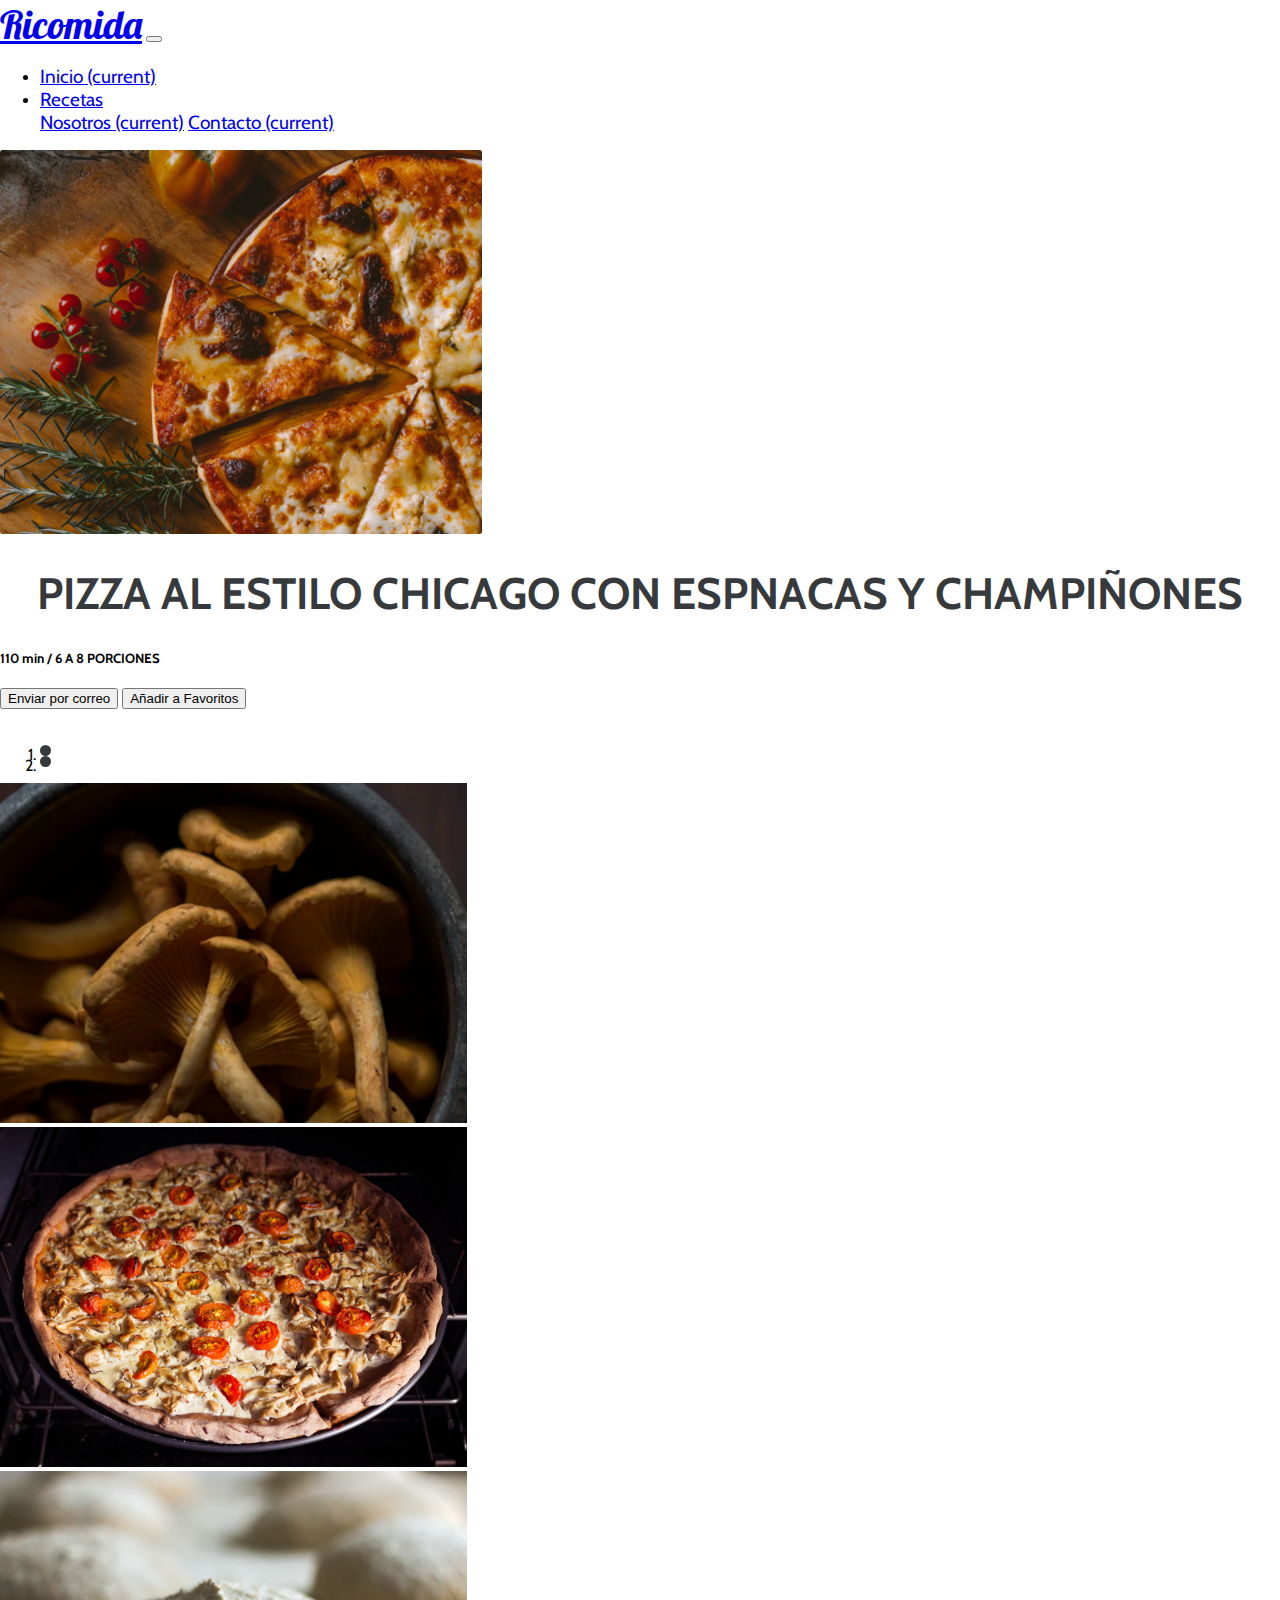
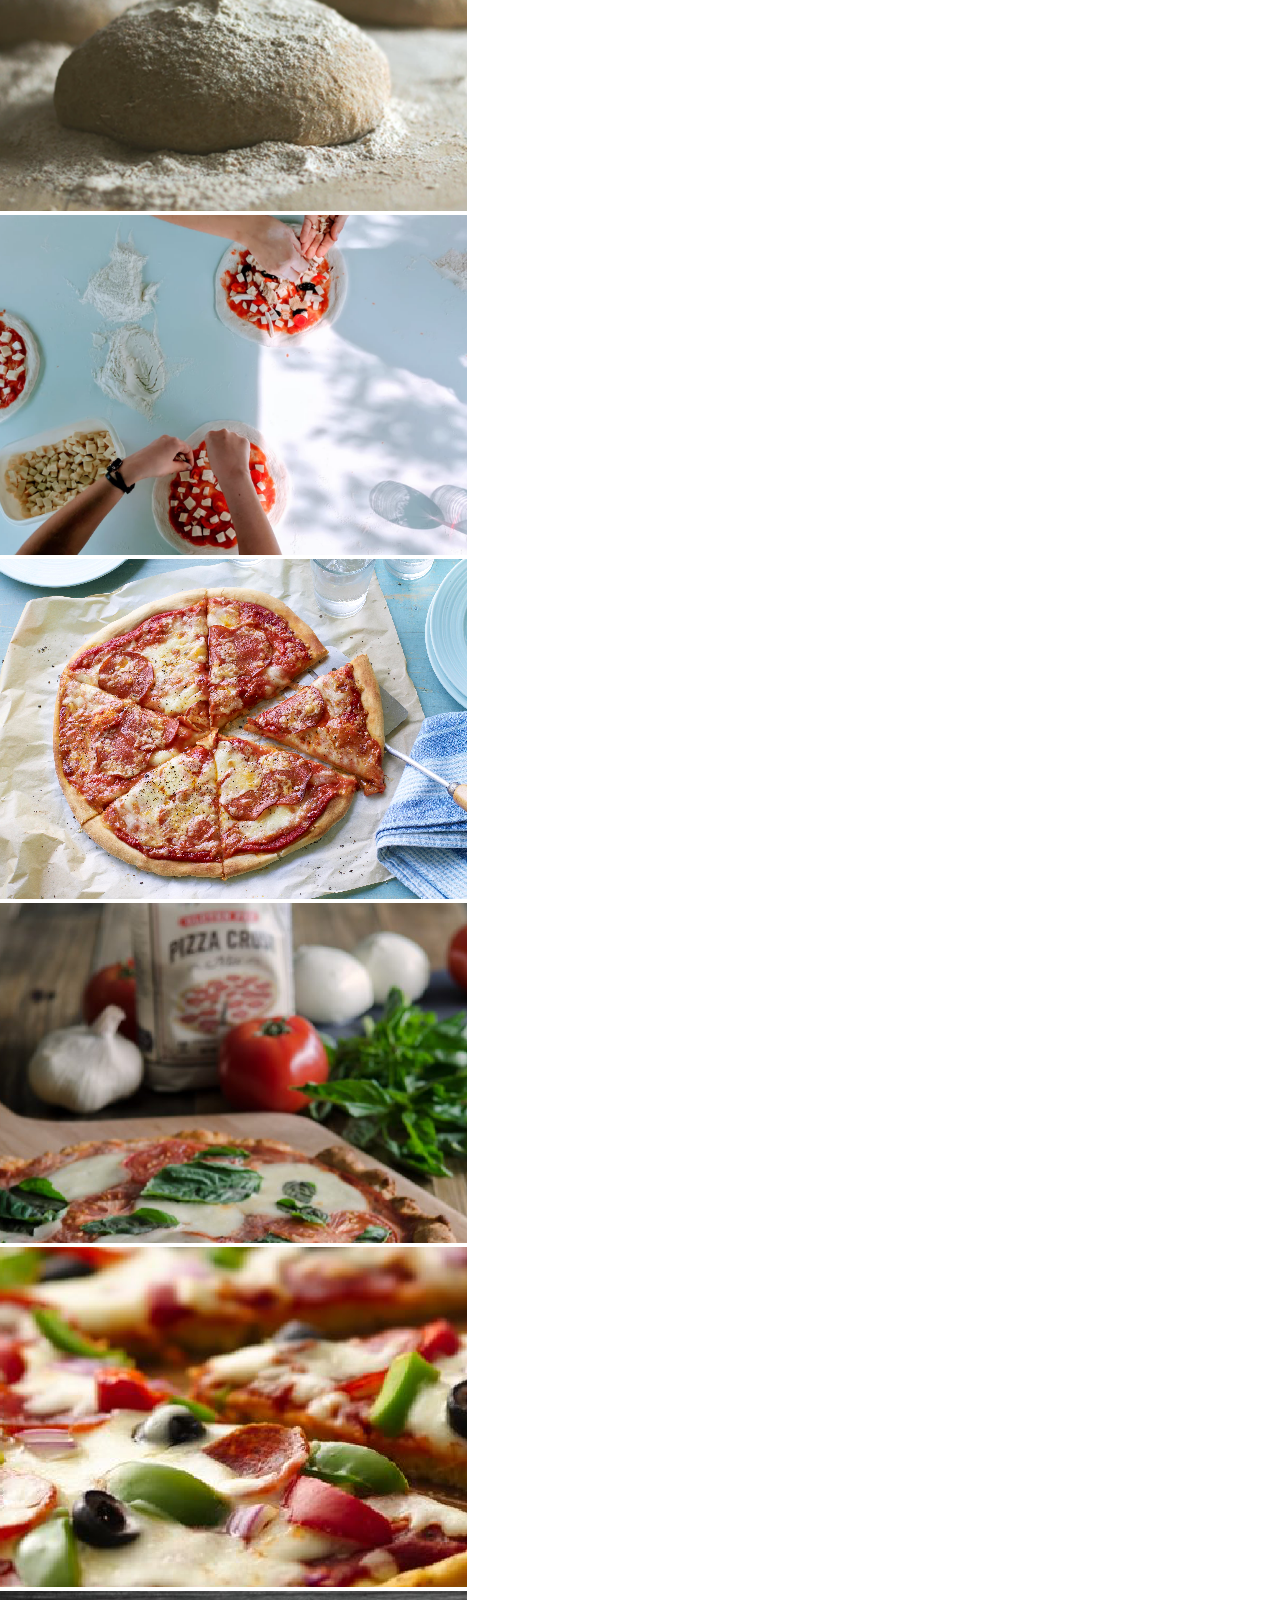
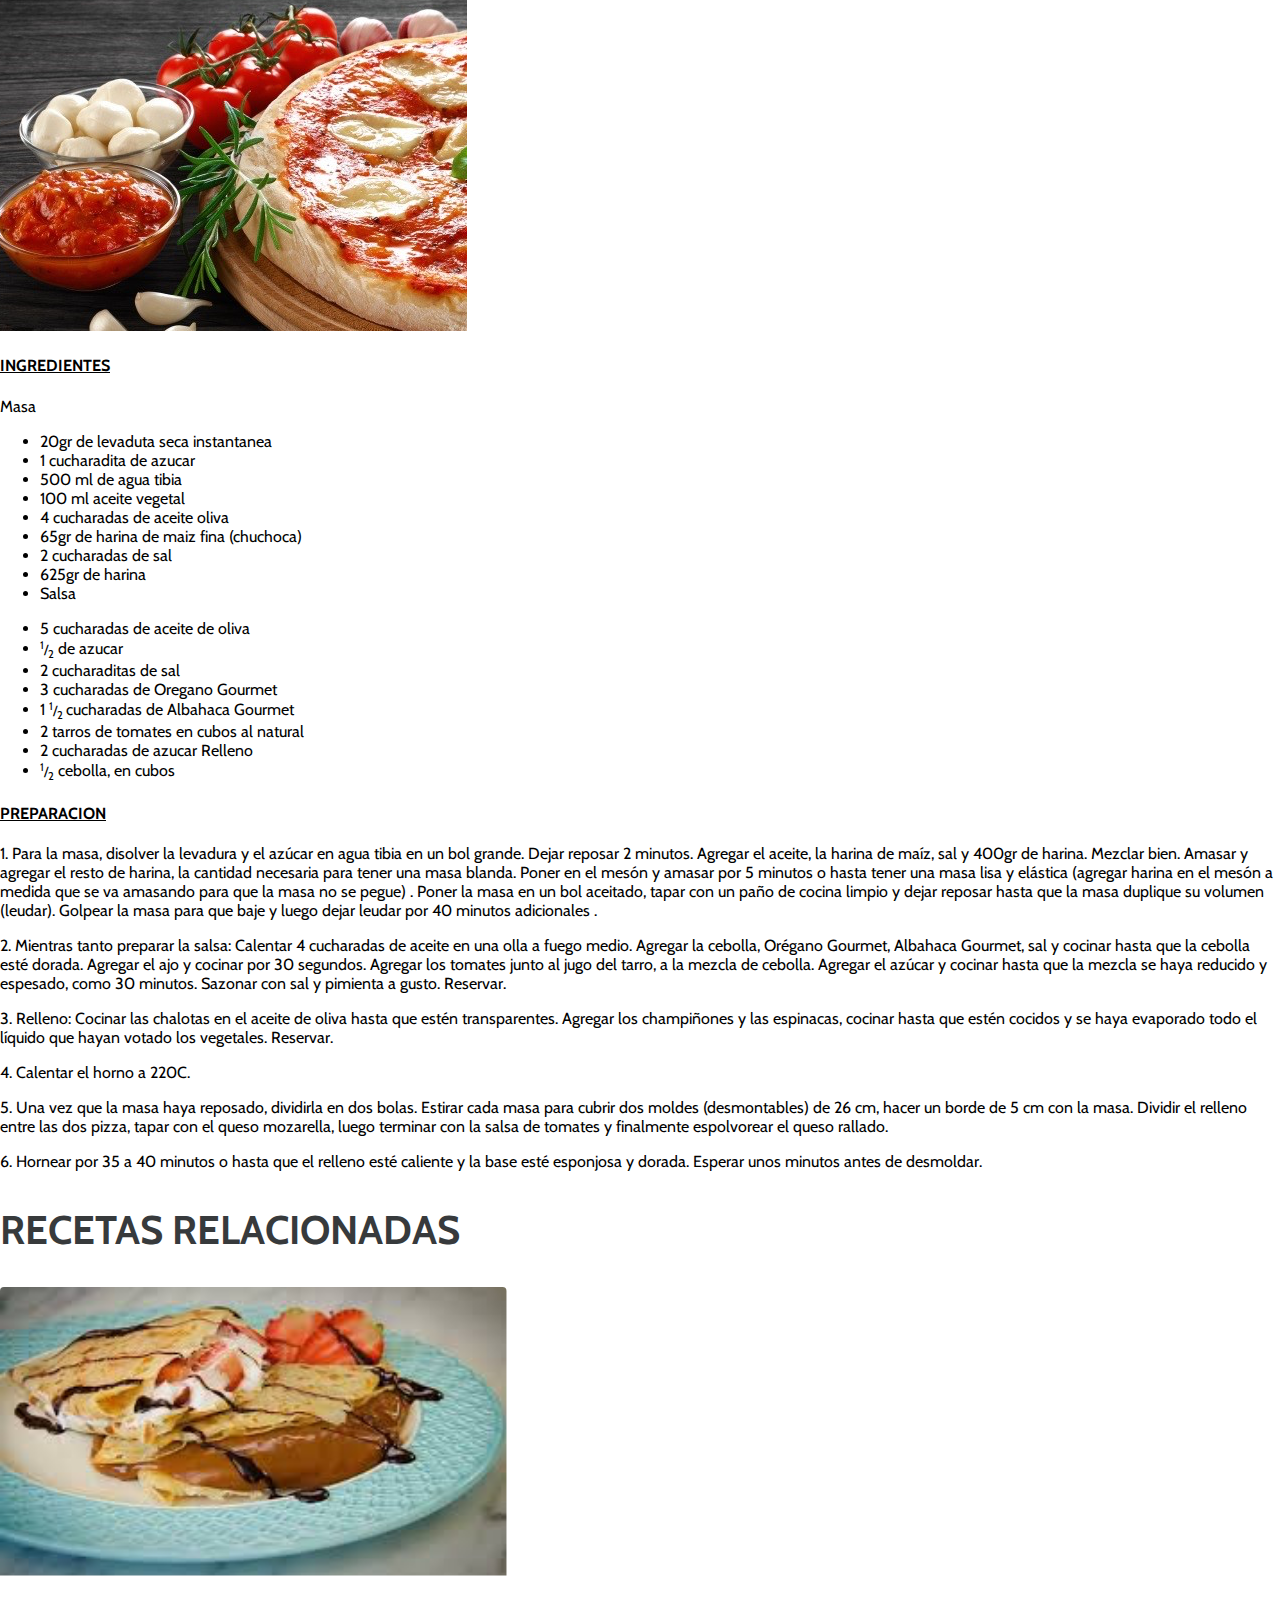
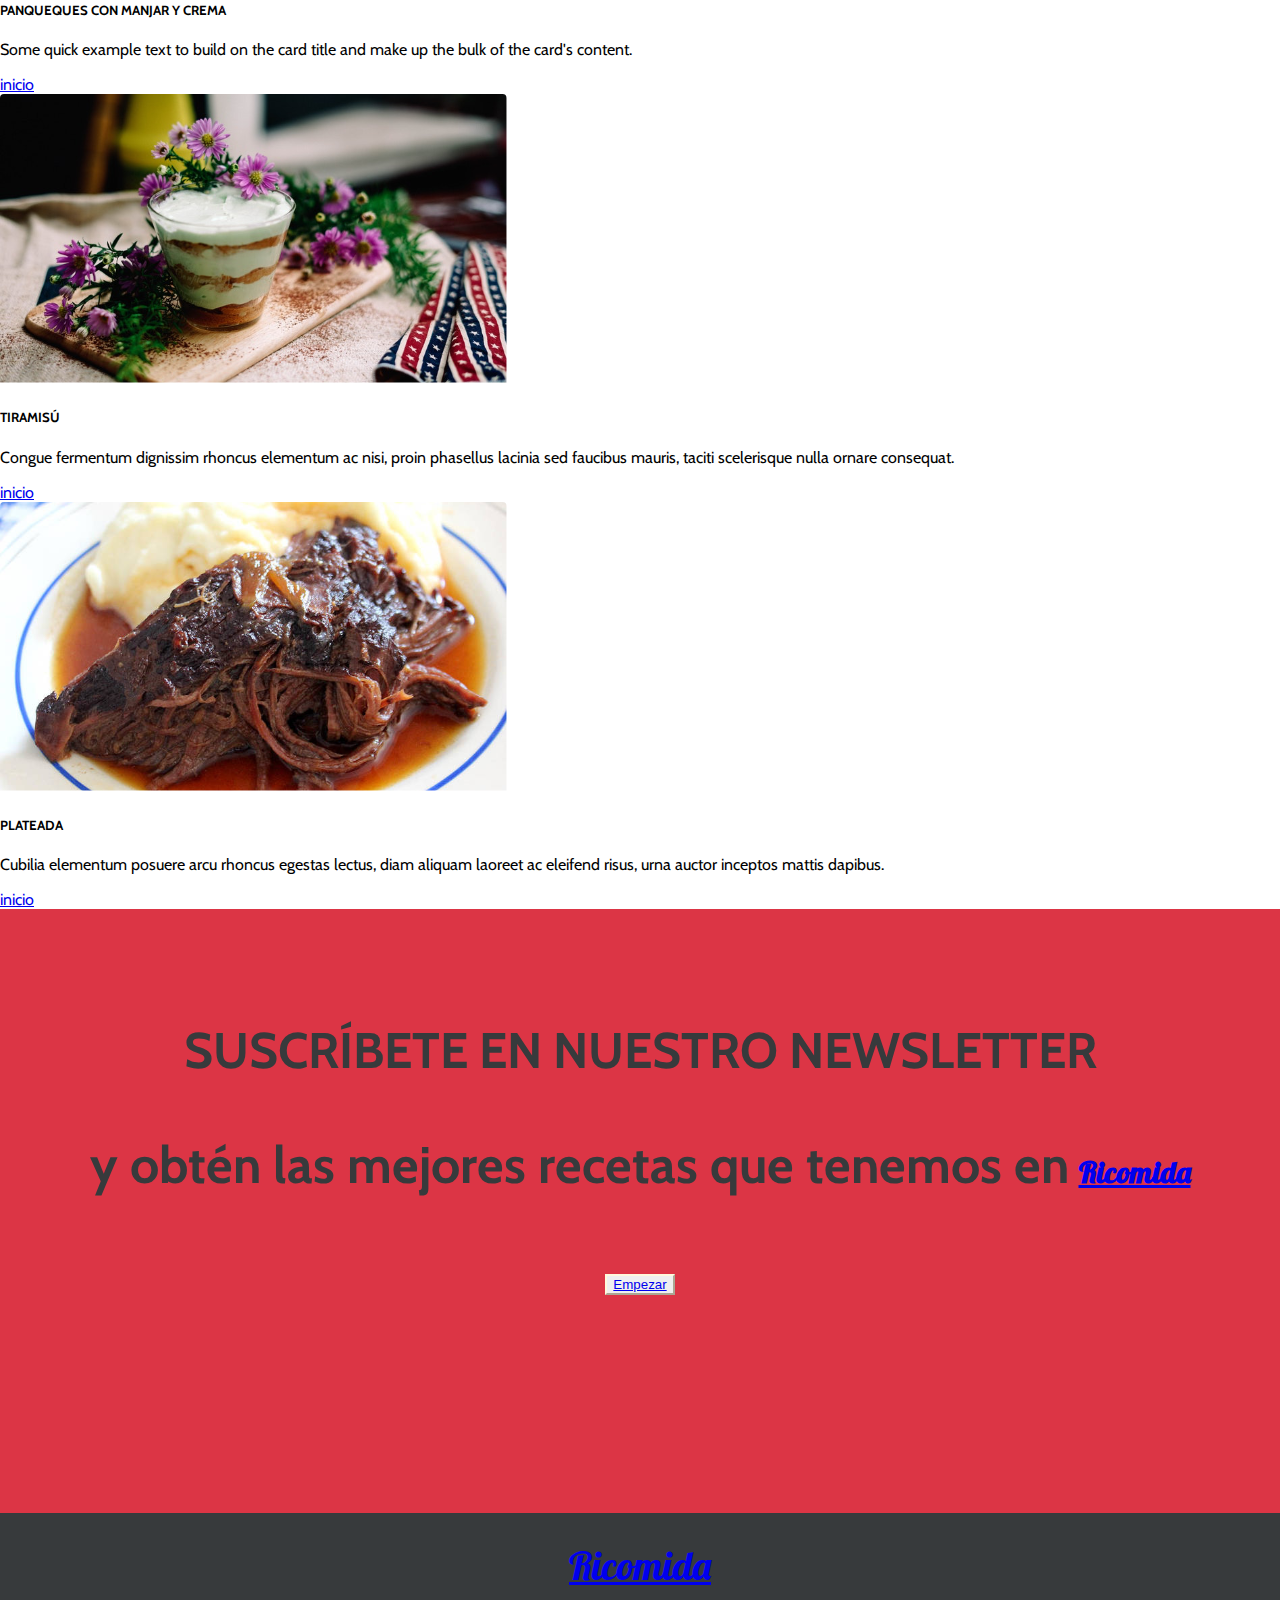
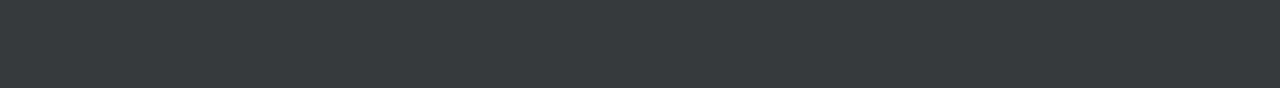
<file: index.html>
<!DOCTYPE html>
<html lang="es">
  <head>
    <meta charset="UTF-8" />
    <meta http-equiv="X-UA-Compatible" content="IE=edge" />
    <meta name="viewport" content="width=device-width, initial-scale=1.0" />
    <link
      rel="stylesheet"
      href="https://cdn.jsdelivr.net/npm/bootstrap@4.6.0/dist/css/bootstrap.min.css"
      integrity="sha384-B0vP5xmATw1+K9KRQjQERJvTumQW0nPEzvF6L/Z6nronJ3oUOFUFpCjEUQouq2+l"
      crossorigin="anonymous"
    />
    <link
      href="https://fonts.googleapis.com/css?family=Cabin:400,700&display=swap"
      rel="stylesheet"
    />
    <link
      href="https://fonts.googleapis.com/css?family=Lobster&display=swap"
      rel="stylesheet"
    />
    <link rel="stylesheet" href="assets/css/style.css" />
    <title>Ricomida</title>
  </head>
  <body>
   <!--my navbar-->
    <nav class="navbar navbar-expand-lg navbar-dark bg-dark mb-4">
      <div class="container">
        <a class="navbar-brand text-center text-white" href="#">Ricomida</a>
      <button
        class="navbar-toggler"
        type="button"
        data-toggle="collapse"
        data-target="#navbarSupportedContent"
        aria-controls="navbarSupportedContent"
        aria-expanded="false"
        aria-label="Toggle navigation"
      >
        <span class="navbar-toggler-icon"></span>
      </button>

      <div class="collapse navbar-collapse" id="navbarSupportedContent">
        <ul class="navbar-nav ml-auto">
          <li class="nav-item active">
            <a class="nav-link" href="#"
              >Inicio <span class="sr-only">(current)</span></a
            >
          </li>
          <li class="nav-item">
          <a class="nav-link text-white" href="#recetas">Recetas</a>
          </li>
          <a class="nav-link text-white" href="nosotros.html"
            >Nosotros <span class="sr-only">(current)</span></a
          >
          <a class="nav-link text-white" href="contacto.html"
            >Contacto <span class="sr-only">(current)</span></a
          >
        </ul>
      </div>
     
    </nav>
    <!--main-->
    <main class="container">
      <!--linea que aparece en pantalla pequeña-->
      <div class="border-top border-dark col-xs-12 col-sm-12 col-lg-1 d-lg-none d-md-none d-block"></div>
     <!--header-->
      <header>
        <div class="row">
          <span ></span>
          <div class="col-xs-12 col-sm-12 col-md-12 col-lg-6 col-xl-6">
            <img
              class="img-fluid mt-4"
              src="assets/img/principal.jpg"
              alt="principal"
            />
          </div>
          <div class="col-xs-12 col-sm-12 col-md-12 col-lg-6 col-xl-6">
            <div>
              <h1
                class="
                  container-fluid
                  text-lg-left text-ms-center
                  mt-4
                  mb-4
                  pb-2
                  font-weight-bold
                "
              >
                PIZZA AL ESTILO CHICAGO CON ESPNACAS Y CHAMPIÑONES
              </h1>
            </div>
            <div class="text-center border-top border-dark">
              <h5 class="text-lg-left text-ms-center my-4">
                110 min / 6 A 8 PORCIONES
              </h5>
              <div class="text-lg-left text-ms-center pt-2 pb-5">
                <button
                  type="button"
                  class="btn btn-outline-secondary mr-4 "
                  data-toggle="tooltip"
                  data-placement="top"
                  title="Presionar para enviar por correo"
                  id="enviar"
                >
                 Enviar por correo
                </button>
                <button
                  type="button"
                  class="btn btn-outline-secondary mr-4"
                  data-toggle="tooltip"
                  data-placement="right"
                  title="Agrega a tus favoritos"
                >
                  Añadir a Favoritos
                </button>
              </div>
            </div>
          </div>
        </div>
      </header>
      <!--carrousel-->
      <section
        class="
          my-5
          pb-5
          d-none d-sm-none d-md-block d-lg-block d-xl-block
          border-bottom border-dark
        "
      >
        <div
          id="carouselExampleIndicators"
          class="carousel slide"
          data-ride="carousel"
        >
          <ol class="carousel-indicators">
            <li
              data-target="#carouselExampleIndicators"
              data-slide-to="0"
              class="active"
            ></li>
            <li data-target="#carouselExampleIndicators" data-slide-to="1"></li>
          </ol>
          <div class="carousel-inner text-dark">
            <div class="carousel-item active">
              <div class="row">
                <div class="col-md-3 col-lg-3 col-xl-3">
                  <img
                    src="assets/img/slider-1.png"
                    class="d-block w-100"
                    alt="slider-1"
                  />
                </div>
                <div class="col-md-3 col-lg-3 col-xl-3">
                  <img
                    src="assets/img/slider-2.png"
                    class="d-block w-100"
                    alt="slider2"
                  />
                </div>
                <div class="col-md-3 col-lg-3 col-xl-3">
                  <img
                    src="assets/img/slider-3.png"
                    class="d-block w-100"
                    alt="slider3"
                  />
                </div>
                <div class="col-md-3 col-lg-3 col-xl-3">
                  <img
                    src="assets/img/slider-4.png"
                    class="d-block w-100"
                    alt="slider4"
                  />
                </div>
              </div>
            </div>
            <div class="carousel-item">
              <div class="row">
                <div class="col-md-3 col-lg-3 col-xl-3">
                  <img
                    src="assets/img/slider-5.png"
                    class="d-block w-100"
                    alt="slider5"
                  />
                </div>
                <div class="col-md-3 col-lg-3 col-xl-3">
                  <img
                    src="assets/img/slider-6.png"
                    class="d-block w-100"
                    alt="slider6"
                  />
                </div>
                <div class="col-md-3 col-lg-3 col-xl-3">
                  <img
                    src="assets/img/slider-7.png"
                    class="d-block w-100"
                    alt="slider7"
                  />
                </div>
                <div class="col-md-3 col-lg-3 col-xl-3">
                  <img
                    src="assets/img/slider-8.png"
                    class="d-block w-100"
                    alt="slider8"
                  />
                </div>
              </div>
            </div>
          </div>
        </div>
      </section>
      <!--seccion ingredientes-->
      <section>
        <div class="row">
          <div class="col-xs-12-col-md-12 col-lg-6 col-xl-6">
            <h4><u>INGREDIENTES</u></h4>
            <p>Masa</p>
            <ul>
              <li>20gr de levaduta seca instantanea</li>
              <li>1 cucharadita de azucar</li>
              <li>500 ml de agua tibia</li>
              <li>100 ml aceite vegetal</li>
              <li>4 cucharadas de aceite oliva</li>
              <li>65gr de harina de maiz fina (chuchoca)</li>
              <li>2 cucharadas de sal</li>
              <li>625gr de harina</li>
              <li>Salsa</li>
            </ul>
            <ul>
              <li>5 cucharadas de aceite de oliva</li>
              <li>
                <small><sup>1</sup>/<sub>2</sub></small> de azucar
              </li>
              <li>2 cucharaditas de sal</li>
              <li>3 cucharadas de Oregano Gourmet</li>
              <li>
                1 <small><sup>1</sup>/<sub>2</sub> </small> cucharadas de
                Albahaca Gourmet
              </li>
              <li>2 tarros de tomates en cubos al natural</li>
              <li>2 cucharadas de azucar Relleno</li>
              <li>
                <small><sup>1</sup>/<sub>2</sub></small> cebolla, en cubos
              </li>
            </ul>
          </div>
          <div class="col-xs-12-col-md-12 col-lg-6 col-xl-6 pb-lg-5 pb-md-5 pb-ms-5">
            <h4><u>PREPARACION</u></h4>
            <p>
              1. Para la masa, disolver la levadura y el azúcar en
              agua tibia en un bol grande. Dejar reposar 2 minutos. Agregar el
              aceite, la harina de maíz, sal y 400gr de harina. Mezclar bien.
              Amasar y agregar el resto de harina, la cantidad necesaria para
              tener una masa blanda. Poner en el mesón y amasar por 5 minutos o
              hasta tener una masa lisa y elástica (agregar harina en el mesón a
              medida que se va amasando para que la masa no se pegue) . Poner la
              masa en un bol aceitado, tapar con un paño de cocina limpio y
              dejar reposar hasta que la masa duplique su volumen (leudar).
              Golpear la masa para que baje y luego dejar leudar por 40 minutos
              adicionales .
            </p>
            <p>
              2. Mientras tanto preparar la salsa: Calentar 4 cucharadas de
              aceite en una olla a fuego medio. Agregar la cebolla, Orégano
              Gourmet, Albahaca Gourmet, sal y cocinar hasta que la cebolla esté
              dorada. Agregar el ajo y cocinar por 30 segundos. Agregar los
              tomates junto al jugo del tarro, a la mezcla de cebolla. Agregar
              el azúcar y cocinar hasta que la mezcla se haya reducido y
              espesado, como 30 minutos. Sazonar con sal y pimienta a gusto.
              Reservar.
            </p>
            <p>
              3. Relleno: Cocinar las chalotas en el aceite de oliva hasta que
              estén transparentes. Agregar los champiñones y las espinacas,
              cocinar hasta que estén cocidos y se haya evaporado todo el
              líquido que hayan votado los vegetales. Reservar.
            </p>
            <p>
              4. Calentar el horno a 220C.</p> 
              
              <p>
              5. Una vez que la masa haya reposado,
              dividirla en dos bolas. Estirar cada masa para cubrir dos moldes
              (desmontables) de 26 cm, hacer un borde de 5 cm con la masa.
              Dividir el relleno entre las dos pizza, tapar con el queso
              mozarella, luego terminar con la salsa de tomates y finalmente
              espolvorear el queso rallado.
            </p>
            <p>
              6. Hornear por 35 a 40 minutos o hasta que el relleno esté
              caliente y la base esté esponjosa y dorada. Esperar unos minutos
              antes de desmoldar.
            </p>
          </div>
        </div>
      </section>
      <!--card-->
      <section class="border-top border-dark py-5" id="recetas">
        <h2 class="text-center font-weight-bold letras">
          RECETAS RELACIONADAS
        </h2>
        <div class="row">
          <article class="col-xs-12 col-sm-12 col-md-6 col-lg-4 col-xl-4 my-4">
            <div class="card">
              <img
                src="assets/img/recipe-card-1.png"
                class="card-img-top"
                alt="..."
              />
              <div class="card-body">
                <h5 class="card-title font-weight-bold">PANQUEQUES CON MANJAR Y CREMA</h5>
                <p class="card-text">
                  Some quick example text to build on the card title and make up
                  the bulk of the card's content.
                </p><a href="#">inicio</a>
               
              </div>
            </div>
          </article>
          <article class="col-xs-12 col-sm-12 col-md-6 col-lg-4 col-xl-4 my-4">
            <div class="card" ¿>
              <img
                src="assets/img/recipe-card-2.png"
                class="card-img-top"
                alt="..."
              />
              <div class="card-body">
                <h5 class="card-title font-weight-bold">TIRAMISÚ</h5>
                <p class="card-text">
                  Congue fermentum dignissim rhoncus elementum ac nisi, proin phasellus lacinia sed faucibus mauris, taciti scelerisque nulla ornare consequat.
                </p><a href="#">inicio</a>
               
              </div>
            </div>
          </article>
          <article class="col-xs-12 col-sm-12 col-md-6 col-lg-4 col-xl-4 my-4">
            <div class="card" ¿>
              <img
                src="assets/img/recipe-card-3.png"
                class="card-img-top"
                alt="..."
              />
              <div class="card-body">
                <h5 class="card-title font-weight-bold">PLATEADA</h5>
                <p class="card-text">
                  Cubilia elementum posuere arcu rhoncus egestas lectus, diam aliquam laoreet ac eleifend risus, urna auctor inceptos mattis dapibus.
                </p><a href="#">inicio</a>
              </div>
              
            </div>
          </article>
        </div> 
      </div>
      </section>
      
    </main>
    <!--suscribete-->
    <section class="container-fluid contenidos">
        <div class="font-weight-bold text-lg-center text-ms-center">
          <h2 class=" escrito text-center font-weight-bold text-white mt-lg-5 mt-sm-5 pt-5">
            SUSCRÍBETE EN NUESTRO NEWSLETTER
          </h2>
          <h3 class=" escrito2 text-white">y obtén las mejores recetas que tenemos en<a class="navbar-brand text-center text-white ricon" href="#">Ricomida</a></h3>
          <button type="button"
          class="btn btn-outline-secondary col-sm-12 col-md-2 mr-4 px-5 text-center text-white border"
          data-toggle="tooltip"
          data-placement="right"
          title="Empezar"
        >
          <a class="text-white text-center" href="contacto.html">Empezar</a> 
        </button>
        </div>
      </section>
      <!--footer-->
      <footer>
        <div class="container-fluid pie">
        <a class="navbar-brand text-center text-white" href="#">Ricomida</a>
      
      <p class="text-center text-white copy">Desarrollado por Jose Manuel Perdomo &copy; todos los derechos reservados, 2021.</p>
      </div> 
      </footer>
      <!--cdn-->
    <script
      src="https://code.jquery.com/jquery-3.5.1.slim.min.js"
      integrity="sha384-DfXdz2htPH0lsSSs5nCTpuj/zy4C+OGpamoFVy38MVBnE+IbbVYUew+OrCXaRkfj"
      crossorigin="anonymous"
    ></script>
    <script
      src="https://cdn.jsdelivr.net/npm/popper.js@1.16.1/dist/umd/popper.min.js"
      integrity="sha384-9/reFTGAW83EW2RDu2S0VKaIzap3H66lZH81PoYlFhbGU+6BZp6G7niu735Sk7lN"
      crossorigin="anonymous"
    ></script>
    <script
      src="https://cdn.jsdelivr.net/npm/bootstrap@4.6.0/dist/js/bootstrap.min.js"
      integrity="sha384-+YQ4JLhjyBLPDQt//I+STsc9iw4uQqACwlvpslubQzn4u2UU2UFM80nGisd026JF"
      crossorigin="anonymous"
    ></script>
    <script src="assets/js/app.js"></script>  
  </body> 
</html>
</file>
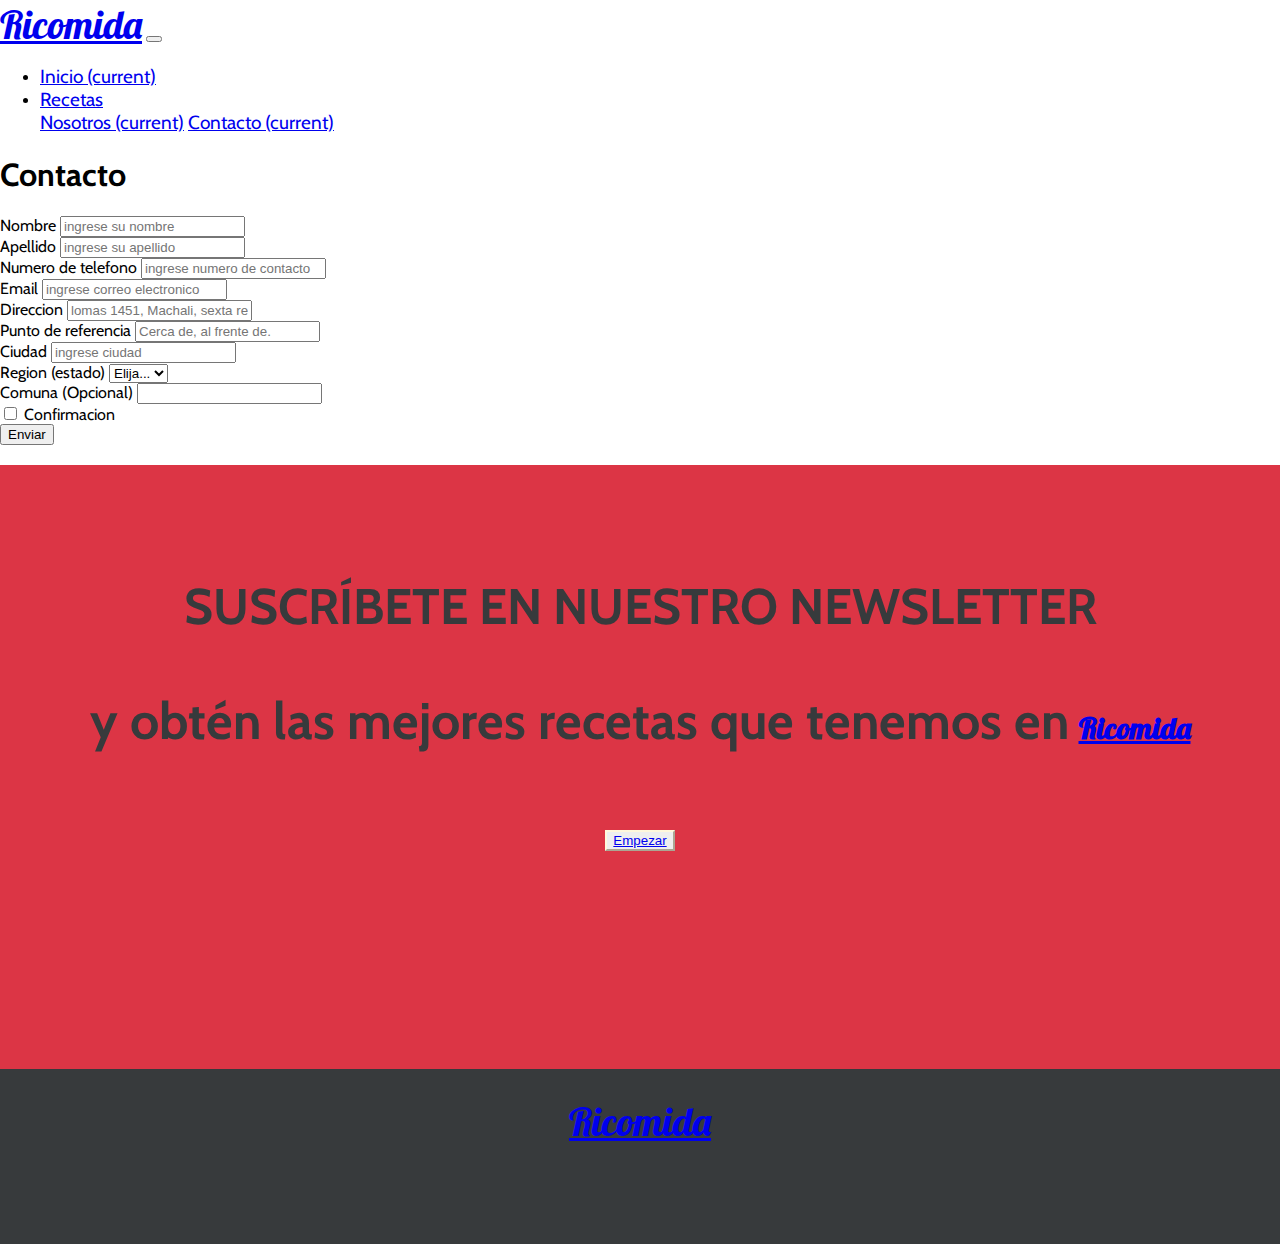
<file: contacto.html>
<!DOCTYPE html>
<html lang="es">
  <head>
    <meta charset="UTF-8" />
    <meta http-equiv="X-UA-Compatible" content="IE=edge" />
    <meta name="viewport" content="width=device-width, initial-scale=1.0" />
    <link
      rel="stylesheet"
      href="https://cdn.jsdelivr.net/npm/bootstrap@4.6.0/dist/css/bootstrap.min.css"
      integrity="sha384-B0vP5xmATw1+K9KRQjQERJvTumQW0nPEzvF6L/Z6nronJ3oUOFUFpCjEUQouq2+l"
      crossorigin="anonymous"
    />
    <link
      href="https://fonts.googleapis.com/css?family=Cabin:400,700&display=swap"
      rel="stylesheet"
    />
    <link
      href="https://fonts.googleapis.com/css?family=Lobster&display=swap"
      rel="stylesheet"
    />
    <link rel="stylesheet" href="assets/css/style.css" />
    <title>Ricomida</title>
  </head>
  <body>
      <!--mi Navbar-->
    <nav class="navbar navbar-expand-lg navbar-dark bg-dark ">
      <div class="container">
        <a class="navbar-brand text-center text-white" href="#">Ricomida</a>
      <button
        class="navbar-toggler"
        type="button"
        data-toggle="collapse"
        data-target="#navbarSupportedContent"
        aria-controls="navbarSupportedContent"
        aria-expanded="false"
        aria-label="Toggle navigation"
      >
        <span class="navbar-toggler-icon"></span>
      </button>

      <div class="collapse navbar-collapse" id="navbarSupportedContent">
        <ul class="navbar-nav ml-auto">
          <li class="nav-item active">
            <a class="nav-link" href="index.html"
              >Inicio <span class="sr-only">(current)</span></a
            >
          </li>
          <li class="nav-item">
          <a class="nav-link text-white" href="#recetas">Recetas</a>
          </li>
          <a class="nav-link text-white" href="nosotros.html"
            >Nosotros <span class="sr-only">(current)</span></a
          >
          <a class="nav-link text-white" href="contacto.html"
            >Contacto <span class="sr-only">(current)</span></a
          >
        </ul>
      </div>
    </nav>
    <h1 class="titulo text-center pt-4">Contacto</h1>

    <!--mi formulario-->
    <main class="container">
      <header>
        <form>
            <div class="form-row pt-lg-5 pt-ms-5">
                <div class="form-group col-md-6">
                    <label for="name">Nombre</label>
                    <input type="text" class="form-control" id="name" placeholder="ingrese su nombre" required>
                  </div>

                  <div class="form-group col-md-6">
                    <label for="name">Apellido</label>
                    <input type="text" class="form-control" id="name" placeholder="ingrese su apellido" required>
                  </div>

                  <div class="form-group col-md-6">
                    <label for="inputPhone">Numero de telefono</label>
                    <input type="phone" class="form-control" id="inputPhone" placeholder="ingrese numero de contacto" required>
                  </div>

              <div class="form-group col-md-6">
                <label for="inputEmail4">Email</label>
                <input type="email" class="form-control" id="inputEmail4" placeholder="ingrese correo electronico">
              </div>

            </div>
            <div class="form-group">
              <label for="inputAddress">Direccion</label>
              <input type="text" class="form-control" id="inputAddress" placeholder="lomas 1451, Machali, sexta region.">
            </div>
            <div class="form-group">
              <label for="inputAddress2">Punto de referencia</label>
              <input type="text" class="form-control" id="inputAddress2" placeholder="Cerca de, al frente de." required>
            </div>
            <div class="form-row">
              <div class="form-group col-md-6">
                <label for="inputCity">Ciudad</label>
                <input type="text" class="form-control" id="inputCity" placeholder="ingrese ciudad" required>
              </div>
              <div class="form-group col-md-4">
                <label for="inputState">Region (estado)</label>
                <select id="inputState" class="form-control">
                  <option selected>Elija...</option>
                  <option>...</option>
                </select>
              </div>
              <div class="form-group col-md-2">
                <label for="inputZip">Comuna (Opcional)</label>
                <input type="text" class="form-control" id="inputZip">
              </div>
            </div>
            <div class="form-group">
              <div class="form-check">
                <input class="form-check-input" type="checkbox" id="gridCheck">
                <label class="form-check-label" for="gridCheck">
                  Confirmacion
                </label>
              </div>
            </div>
            <button type="submit" class="btn btn-primary  my-lg-5 my-ms-5 mb-ms-5" data-toggle="tooltip"
            data-placement="top" title="Presionar para enviar por correo" id="enviar">Enviar</button>
            
           

          </form>

      </header>
    </main>

    <!--suscribete-->
    <section class="container-fluid contenidos">
      <div class="font-weight-bold text-lg-center text-ms-center">
        <h2 class=" escrito text-center font-weight-bold text-white mt-lg-5 mt-sm-5 pt-5">
          SUSCRÍBETE EN NUESTRO NEWSLETTER
        </h2>
        <h3 class=" escrito2 text-white">y obtén las mejores recetas que tenemos en<a class="navbar-brand text-center text-white ricon" href="#">Ricomida</a></h3>
        <button
        type="button"
        class="btn btn-outline-secondary col-sm-12 col-md-2 mr-4 px-5 text-center text-white border"
        data-toggle="tooltip"
        data-placement="right"
        title="Empezar"
      >
        <a class="text-white text-center" href="contacto.html">Empezar</a> 
      </button>
      </div>
    </section>

      <!--mi pie de pagina-->
      <footer>
        <div class="container-fluid pie">
        <a class="navbar-brand text-center text-white" href="#">Ricomida</a>
      
      <p class="text-center text-white copy">Desarrollado por Jose Manuel Perdomo &copy; todos los derechos reservados, 2021.</p>
      </div> 
      </footer>

      <!--CDN-->
    <script
      src="https://code.jquery.com/jquery-3.5.1.slim.min.js"
      integrity="sha384-DfXdz2htPH0lsSSs5nCTpuj/zy4C+OGpamoFVy38MVBnE+IbbVYUew+OrCXaRkfj"
      crossorigin="anonymous"
    ></script>
    <script
      src="https://cdn.jsdelivr.net/npm/popper.js@1.16.1/dist/umd/popper.min.js"
      integrity="sha384-9/reFTGAW83EW2RDu2S0VKaIzap3H66lZH81PoYlFhbGU+6BZp6G7niu735Sk7lN"
      crossorigin="anonymous"
    ></script>
    <script
      src="https://cdn.jsdelivr.net/npm/bootstrap@4.6.0/dist/js/bootstrap.min.js"
      integrity="sha384-+YQ4JLhjyBLPDQt//I+STsc9iw4uQqACwlvpslubQzn4u2UU2UFM80nGisd026JF"
      crossorigin="anonymous"
    ></script>
    <script src="assets/js/app.js"></script>
  </body>
</html>
</file>
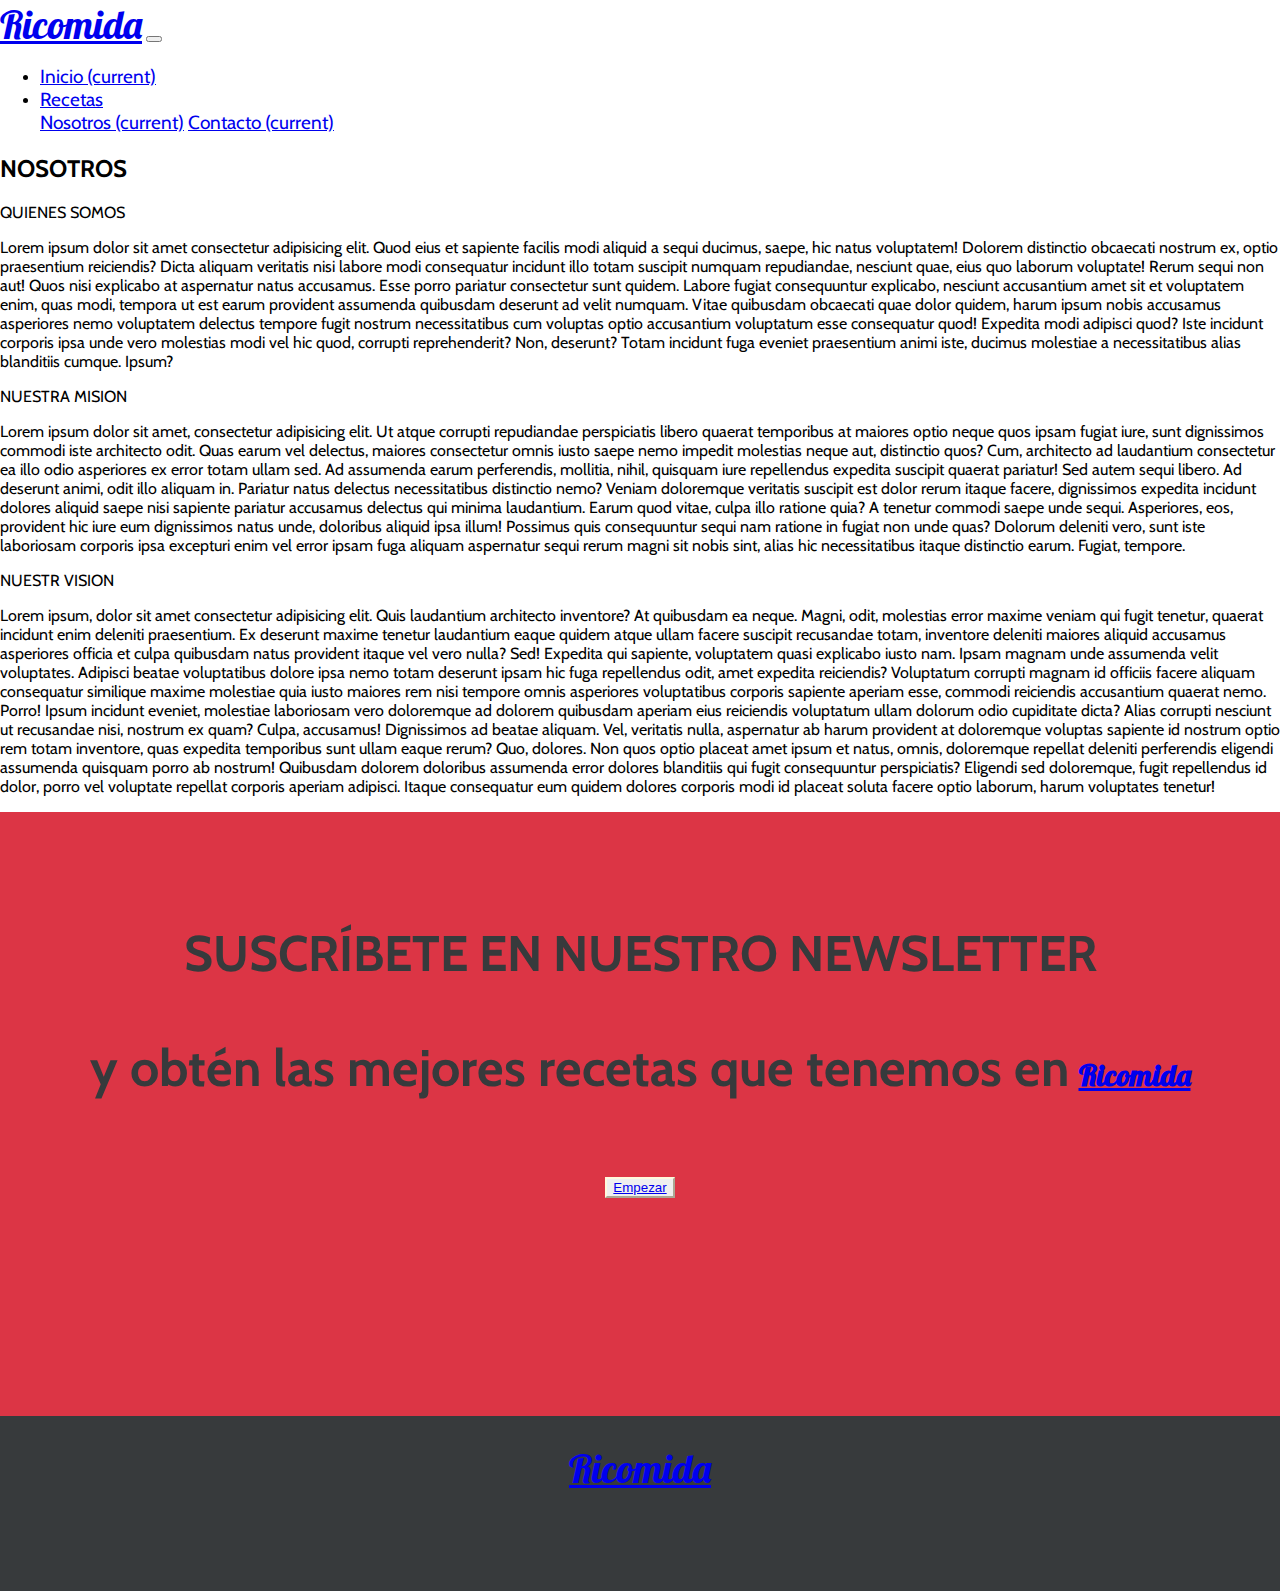
<file: nosotros.html>
<!DOCTYPE html>
<html lang="es">
  <head>
    <meta charset="UTF-8" />
    <meta http-equiv="X-UA-Compatible" content="IE=edge" />
    <meta name="viewport" content="width=device-width, initial-scale=1.0" />
    <link
      rel="stylesheet"
      href="https://cdn.jsdelivr.net/npm/bootstrap@4.6.0/dist/css/bootstrap.min.css"
      integrity="sha384-B0vP5xmATw1+K9KRQjQERJvTumQW0nPEzvF6L/Z6nronJ3oUOFUFpCjEUQouq2+l"
      crossorigin="anonymous"
    />
    <link
      href="https://fonts.googleapis.com/css?family=Cabin:400,700&display=swap"
      rel="stylesheet"
    />
    <link
      href="https://fonts.googleapis.com/css?family=Lobster&display=swap"
      rel="stylesheet"
    />
    <link rel="stylesheet" href="assets/css/style.css" />
    <title>Ricomida</title>
  </head>
  <body>
      
       <!--mi navbar-->
    <nav class="navbar navbar-expand-lg navbar-dark bg-dark ">
      <div class="container">
        <a class="navbar-brand text-center text-white" href="#">Ricomida</a>
      <button
        class="navbar-toggler"
        type="button"
        data-toggle="collapse"
        data-target="#navbarSupportedContent"
        aria-controls="navbarSupportedContent"
        aria-expanded="false"
        aria-label="Toggle navigation"
      >
        <span class="navbar-toggler-icon"></span>
      </button>

      <div class="collapse navbar-collapse" id="navbarSupportedContent">
        <ul class="navbar-nav ml-auto">
          <li class="nav-item active">
            <a class="nav-link" href="index.html"
              >Inicio <span class="sr-only">(current)</span></a
            >
          </li>
          <li class="nav-item">
          <a class="nav-link text-white" href="#recetas">Recetas</a>
          </li>
          <a class="nav-link text-white" href="nosotros.html"
            >Nosotros <span class="sr-only">(current)</span></a
          >
          <a class="nav-link text-white" href="contacto.html"
            >Contacto <span class="sr-only">(current)</span></a
          >
        </ul>
      </div>
     
    </nav>
    <main class="container">

        <!--header-->
      <header>
          <div class="container pb-5">
              <h2 class="text-center font-weight-bold pt-5 pb-5">NOSOTROS</h2>
              <p class="font-weight-bold">QUIENES SOMOS</p>
              <p>Lorem ipsum dolor sit amet consectetur adipisicing elit. Quod eius et sapiente facilis modi aliquid a sequi ducimus, saepe, hic natus voluptatem! Dolorem distinctio obcaecati nostrum ex, optio praesentium reiciendis?
              Dicta aliquam veritatis nisi labore modi consequatur incidunt illo totam suscipit numquam repudiandae, nesciunt quae, eius quo laborum voluptate! Rerum sequi non aut! Quos nisi explicabo at aspernatur natus accusamus.
              Esse porro pariatur consectetur sunt quidem. Labore fugiat consequuntur explicabo, nesciunt accusantium amet sit et voluptatem enim, quas modi, tempora ut est earum provident assumenda quibusdam deserunt ad velit numquam.
              Vitae quibusdam obcaecati quae dolor quidem, harum ipsum nobis accusamus asperiores nemo voluptatem delectus tempore fugit nostrum necessitatibus cum voluptas optio accusantium voluptatum esse consequatur quod! Expedita modi adipisci quod?
              Iste incidunt corporis ipsa unde vero molestias modi vel hic quod, corrupti reprehenderit? Non, deserunt? Totam incidunt fuga eveniet praesentium animi iste, ducimus molestiae a necessitatibus alias blanditiis cumque. Ipsum?</p>


              <p class="font-weight-bold pt-4">NUESTRA MISION</p>
              <p>Lorem ipsum dolor sit amet, consectetur adipisicing elit. Ut atque corrupti repudiandae perspiciatis libero quaerat temporibus at maiores optio neque quos ipsam fugiat iure, sunt dignissimos commodi iste architecto odit.
              Quas earum vel delectus, maiores consectetur omnis iusto saepe nemo impedit molestias neque aut, distinctio quos? Cum, architecto ad laudantium consectetur ea illo odio asperiores ex error totam ullam sed.
              Ad assumenda earum perferendis, mollitia, nihil, quisquam iure repellendus expedita suscipit quaerat pariatur! Sed autem sequi libero. Ad deserunt animi, odit illo aliquam in. Pariatur natus delectus necessitatibus distinctio nemo?
              Veniam doloremque veritatis suscipit est dolor rerum itaque facere, dignissimos expedita incidunt dolores aliquid saepe nisi sapiente pariatur accusamus delectus qui minima laudantium. Earum quod vitae, culpa illo ratione quia?
              A tenetur commodi saepe unde sequi. Asperiores, eos, provident hic iure eum dignissimos natus unde, doloribus aliquid ipsa illum! Possimus quis consequuntur sequi nam ratione in fugiat non unde quas?
              Dolorum deleniti vero, sunt iste laboriosam corporis ipsa excepturi enim vel error ipsam fuga aliquam aspernatur sequi rerum magni sit nobis sint, alias hic necessitatibus itaque distinctio earum. Fugiat, tempore.</p>


              <p class="font-weight-bold pt-4">NUESTR VISION</p>
              <p>Lorem ipsum, dolor sit amet consectetur adipisicing elit. Quis laudantium architecto inventore? At quibusdam ea neque. Magni, odit, molestias error maxime veniam qui fugit tenetur, quaerat incidunt enim deleniti praesentium.
              Ex deserunt maxime tenetur laudantium eaque quidem atque ullam facere suscipit recusandae totam, inventore deleniti maiores aliquid accusamus asperiores officia et culpa quibusdam natus provident itaque vel vero nulla? Sed!
              Expedita qui sapiente, voluptatem quasi explicabo iusto nam. Ipsam magnam unde assumenda velit voluptates. Adipisci beatae voluptatibus dolore ipsa nemo totam deserunt ipsam hic fuga repellendus odit, amet expedita reiciendis?
              Voluptatum corrupti magnam id officiis facere aliquam consequatur similique maxime molestiae quia iusto maiores rem nisi tempore omnis asperiores voluptatibus corporis sapiente aperiam esse, commodi reiciendis accusantium quaerat nemo. Porro!
              Ipsum incidunt eveniet, molestiae laboriosam vero doloremque ad dolorem quibusdam aperiam eius reiciendis voluptatum ullam dolorum odio cupiditate dicta? Alias corrupti nesciunt ut recusandae nisi, nostrum ex quam? Culpa, accusamus!
              Dignissimos ad beatae aliquam. Vel, veritatis nulla, aspernatur ab harum provident at doloremque voluptas sapiente id nostrum optio rem totam inventore, quas expedita temporibus sunt ullam eaque rerum? Quo, dolores.
              Non quos optio placeat amet ipsum et natus, omnis, doloremque repellat deleniti perferendis eligendi assumenda quisquam porro ab nostrum! Quibusdam dolorem doloribus assumenda error dolores blanditiis qui fugit consequuntur perspiciatis?
              Eligendi sed doloremque, fugit repellendus id dolor, porro vel voluptate repellat corporis aperiam adipisci. Itaque consequatur eum quidem dolores corporis modi id placeat soluta facere optio laborum, harum voluptates tenetur!</p>
      </div>
    </header>
    </main>

     <!--suscribete-->
    <section class="container-fluid contenidos">
        <div class="font-weight-bold text-lg-center text-ms-center">
          <h2 class=" escrito text-center font-weight-bold text-white mt-lg-5 mt-sm-5 pt-5">
            SUSCRÍBETE EN NUESTRO NEWSLETTER
          </h2>
          <h3 class=" escrito2 text-white">y obtén las mejores recetas que tenemos en<a class="navbar-brand text-center text-white ricon" href="#">Ricomida</a></h3>
          <button
          type="button"
          class="btn btn-outline-secondary col-sm-12 col-md-2 mr-4 px-5 text-center text-white border"
          data-toggle="tooltip"
          data-placement="right"
          title="Empezar"
        >
          <a class="text-white text-center" href="contacto.html">Empezar</a> 
        </button>
        </div>
      </section>
  
        <!--mi pie de pagina-->
        <footer>
          <div class="container-fluid pie">
          <a class="navbar-brand text-center text-white" href="#">Ricomida</a>
        
        <p class="text-center text-white copy">Desarrollado por Jose Manuel Perdomo &copy; todos los derechos reservados, 2021.</p>
        </div> 
        </footer>

         <!--cdn-->
    <script
      src="https://code.jquery.com/jquery-3.5.1.slim.min.js"
      integrity="sha384-DfXdz2htPH0lsSSs5nCTpuj/zy4C+OGpamoFVy38MVBnE+IbbVYUew+OrCXaRkfj"
      crossorigin="anonymous"
    ></script>
    <script
      src="https://cdn.jsdelivr.net/npm/popper.js@1.16.1/dist/umd/popper.min.js"
      integrity="sha384-9/reFTGAW83EW2RDu2S0VKaIzap3H66lZH81PoYlFhbGU+6BZp6G7niu735Sk7lN"
      crossorigin="anonymous"
    ></script>
    <script
      src="https://cdn.jsdelivr.net/npm/bootstrap@4.6.0/dist/js/bootstrap.min.js"
      integrity="sha384-+YQ4JLhjyBLPDQt//I+STsc9iw4uQqACwlvpslubQzn4u2UU2UFM80nGisd026JF"
      crossorigin="anonymous"
    ></script>
    <script src="assets/js/app.js"></script>
  </body>
</html>
</file>
<file: assets/css/style.css>
body {
  margin: 0;
  padding: 0;
  font-family: "Cabin", sans-serif;
}

html {
  scroll-behavior: smooth;
}
.navbar-brand {
  font-family: "Lobster", cursive;
  font-size: 39px;
  text-align: left;
}

.carousel-indicators {
  top: 105%;
}

.nav-link {
  font-size: 19px;
}

.img-fluid {
  width: 482px;
  height: 384px;
}

.carousel-indicators li {
  background-color: #373a3c;
  width: 11px;
  height: 11px;
  border-radius: 50%;
}

.letras {
  font-size: 40px;
  color: #373a3c;
}

.container-fluid {
  color: #373a3c;
  font-size: 44px;
  text-align: center;
}

.container-fluid.contenidos {
  background-color: #dc3545;
  height: 534px;
  padding-top: 70px;
}

.escrito {
  font-size: 50px;
}

.border {
  border-color: cornsilk;
  color: aliceblue;
}

.pie {
  background-color: #373a3c;
  height: 150px;
  padding-top: 25px;
}

.copy {
  font-size: 15px;
  font-family: "Times New Roman", Times, serif;
  left: 30px;
  padding-bottom: 10px;
  margin-bottom: 0;
}

.btn {
  margin-bottom: 20px;
}

.ricon {
  margin-left: 10px;
  font-size: 30px;
}
</file>
